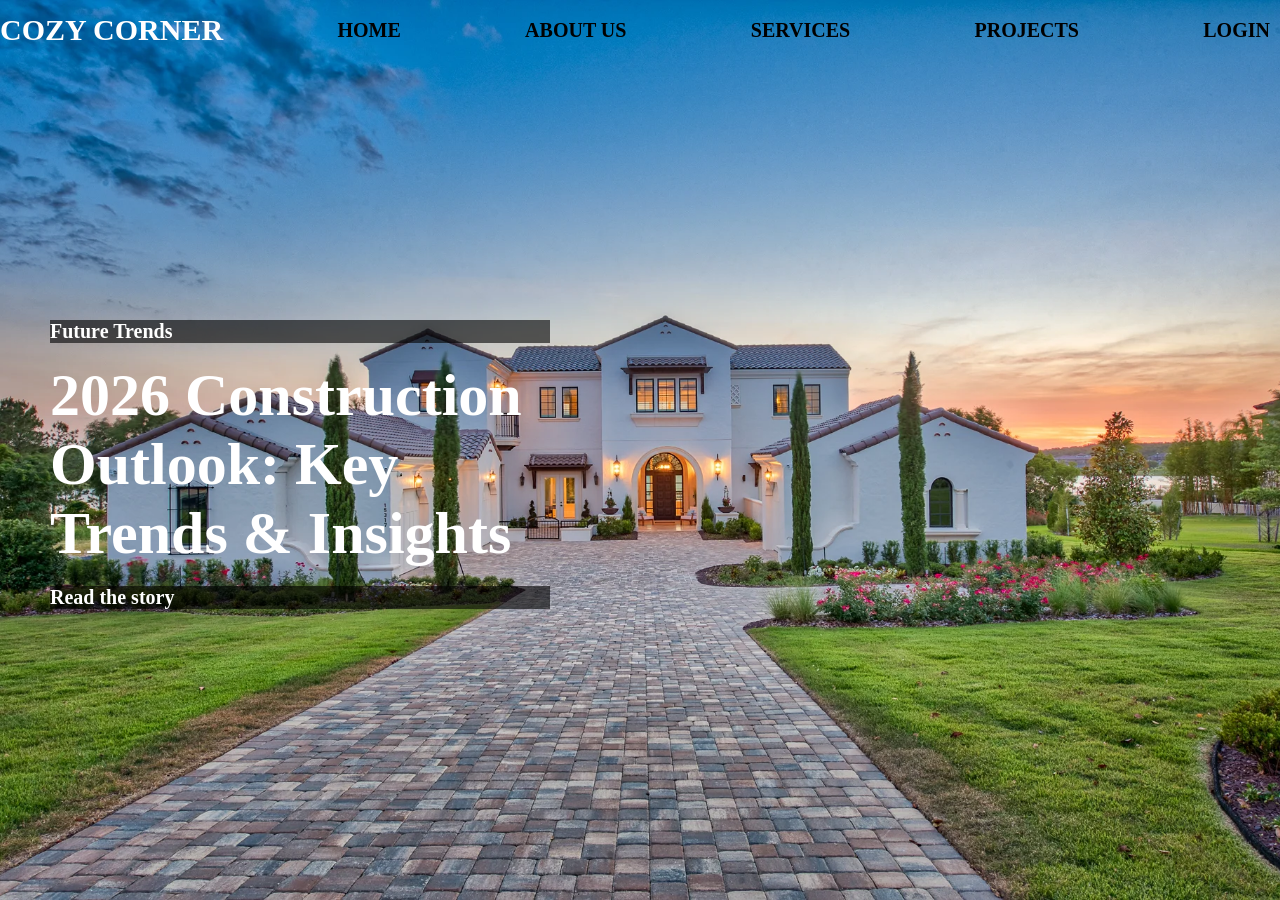
<file: index.html>
<html>
  <head>
    <title>Construction Website</title>
    <link rel ="stylesheet" href="cons.css">
  </head>
  <body><div class="image">
      <header> 
      <nav class="navbar"> 
       <ul>
     <li><h4>COZY CORNER</h4></li>
     <li> <a href="index.html">HOME</a></li>
     <li><a href="about.html">ABOUT US</a></li>
      <li><a href="service.html">SERVICES</a></li>
      <li><a href="project.html">PROJECTS</a></li>
      <li ><a href="register.html">LOGIN</a></li>
    </ul></div>
     </nav>
     </header>
     <section id="homepage"> 
        <p class="headline">Future Trends</p><br>
        <h1 id="head">2026 Construction Outlook:
          Key Trends & Insights</h1><br>
          <p class="headline" style="color:white">Read the story</p>
     </section>
    </div>
    </body>
</html>
</file>
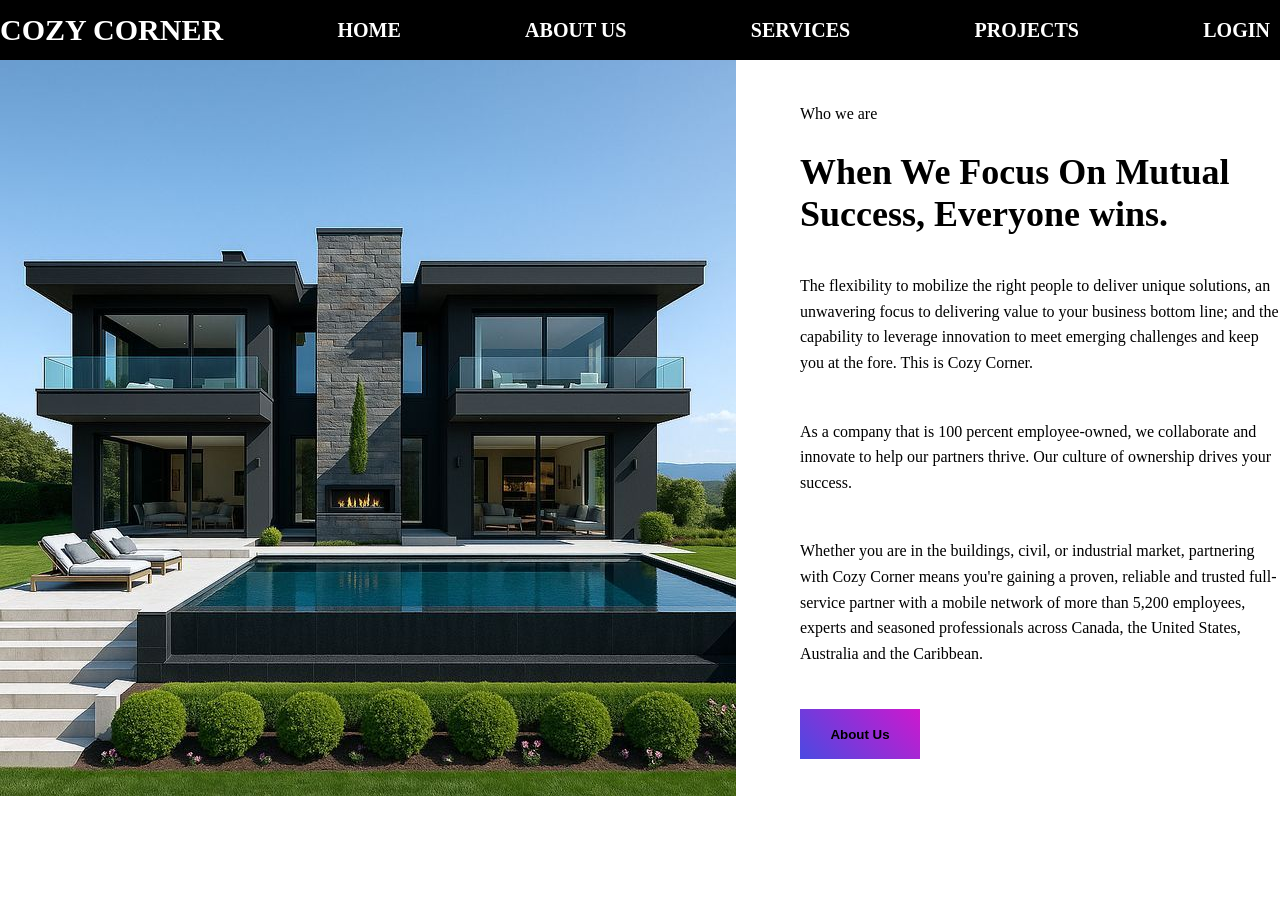
<file: about.html>
<!DOCTYPE html>
<html lang="en">
<head>
  <meta charset="UTF-8">
  <meta name="viewport" content="width=device-width, initial-scale=1.0">
  <title>Document</title>
  <link rel ="stylesheet" href="about.css">

</head>
<body>
  <header> 
      <nav class="navbar"> 
       <ul>
     <li><h4>COZY CORNER</h4></li>
     <li> <a href="index.html">HOME</a></li>
     <li><a href="about.html">ABOUT US</a></li>
      <li><a href="service.html">SERVICES</a></li>
      <li><a href="project.html">PROJECTS</a></li>
      <li ><a href="register.html">LOGIN</a></li>
    </ul></div>
     </nav>
     </header>
  <section id="about">
  <div class="aboutimage">
    <img src="home2.jpeg">
  </div>
  <div class="content">
      <p>Who we are</p>
      <h1>When We Focus On Mutual Success, Everyone wins.
      </h1><br>
      <p>The flexibility to mobilize the right people to deliver unique solutions, an unwavering focus to delivering value to your business bottom line; and the capability to leverage innovation to meet emerging challenges and keep you at the fore. This is Cozy Corner.</p>
      <br><p>As a company that is 100 percent employee-owned, we collaborate and innovate to help our partners thrive. Our culture of ownership drives your success.</p><br>
      <p>Whether you are in the buildings, civil, or industrial market, partnering with Cozy Corner means you're gaining a proven, reliable and trusted full-service partner with a mobile network of more than 5,200 employees, experts and seasoned professionals across Canada, the United States, Australia and the Caribbean.</p><br>
      <button id="about-us">About Us</button>
      </div>
     </section>
</body>
</html>
</file>
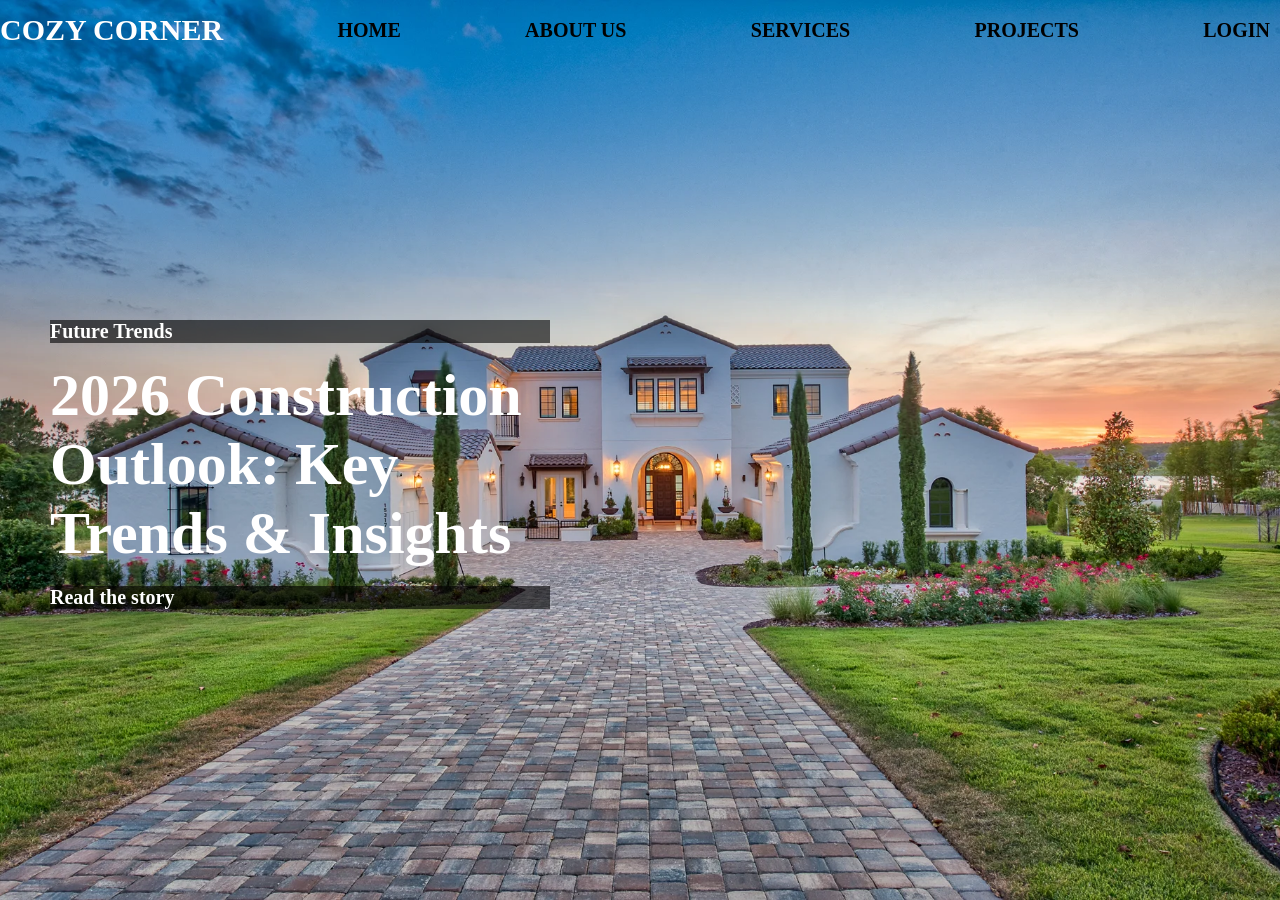
<file: home.html>
<html>
  <head>
    <title>Construction Website</title>
    <link rel ="stylesheet" href="cons.css">
  </head>
  <body><div class="image">
      <header> 
      <nav class="navbar"> 
       <ul>
     <li><h4>COZY CORNER</h4></li>
     <li> <a href="home.html">HOME</a></li>
     <li><a href="about.html">ABOUT US</a></li>
      <li><a href="service.html">SERVICES</a></li>
      <li><a href="project.html">PROJECTS</a></li>
      <li ><a href="register.html">LOGIN</a></li>
    </ul></div>
     </nav>
     </header>
     <section id="homepage"> 
        <p class="headline">Future Trends</p><br>
        <h1 id="head">2026 Construction Outlook:
          Key Trends & Insights</h1><br>
          <p class="headline" style="color:white">Read the story</p>
     </section>
    </div>
    </body>
</html>
</file>
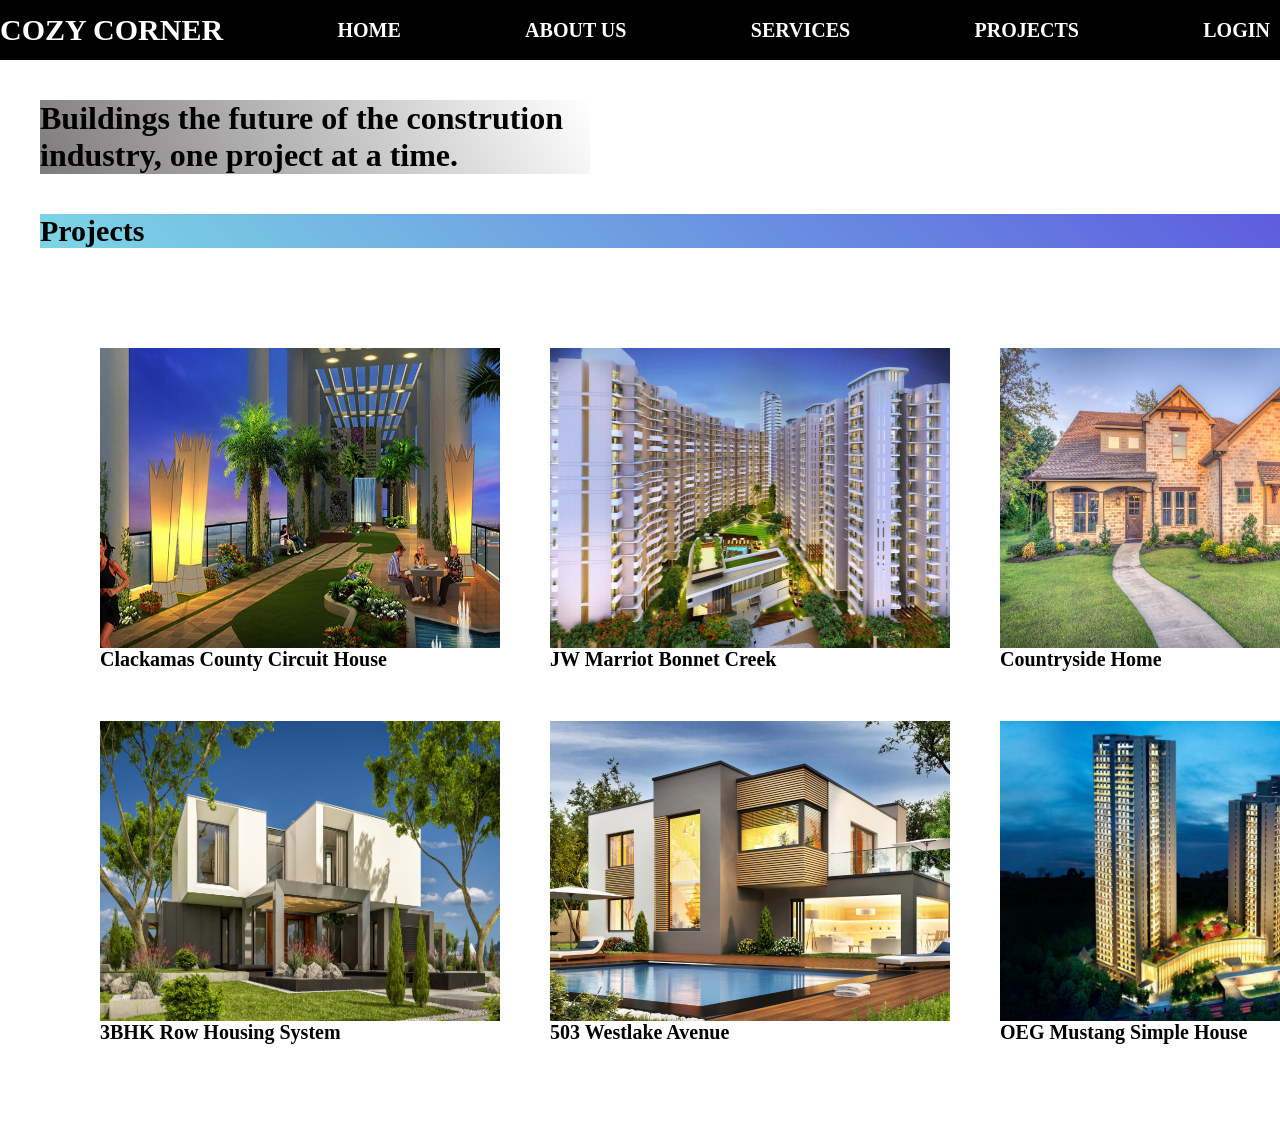
<file: project.html>
<html>
  <head>
    <title>Construction Website</title>
    <link rel ="stylesheet" href="project.css">
  </head>
  <body>
      <header> 
      <nav class="navbar"> 
       <ul>
     <li><h4>COZY CORNER</h4></li>
     <li> <a href="index.html">HOME</a></li>
     <li><a href="about.html">ABOUT US</a></li>
      <li><a href="service.html">SERVICES</a></li>
      <li><a href="project.html">PROJECTS</a></li>
      <li ><a href="register.html">LOGIN</a></li>
    </ul></div>
     </nav>
     </header>

     <h1>Buildings the future of the constrution industry, one project at a time.</h1>
     <h3>Projects</h3>
     <div class="container">
      <div class="card"><img src="card3.jpg" height="300" width="400">Clackamas County Circuit House</div>
      <div class="card"><img src="card2.jpg" height="300" width="400"> JW Marriot Bonnet Creek</div>
      <div class="card"><img src="card4.png" height="300" width="400">Countryside Home</div>
      <div class="card"><img src="card5.jpg" height="300" width="400">3BHK Row Housing System</div>
      <div class="card"><img src="card6.png" height="300" width="400">503 Westlake Avenue</div>
      <div class="card"><img src="card1.jpg" height="300" width="400">OEG Mustang Simple House</div>
      
     </div>
    </body>
</html>
</file>
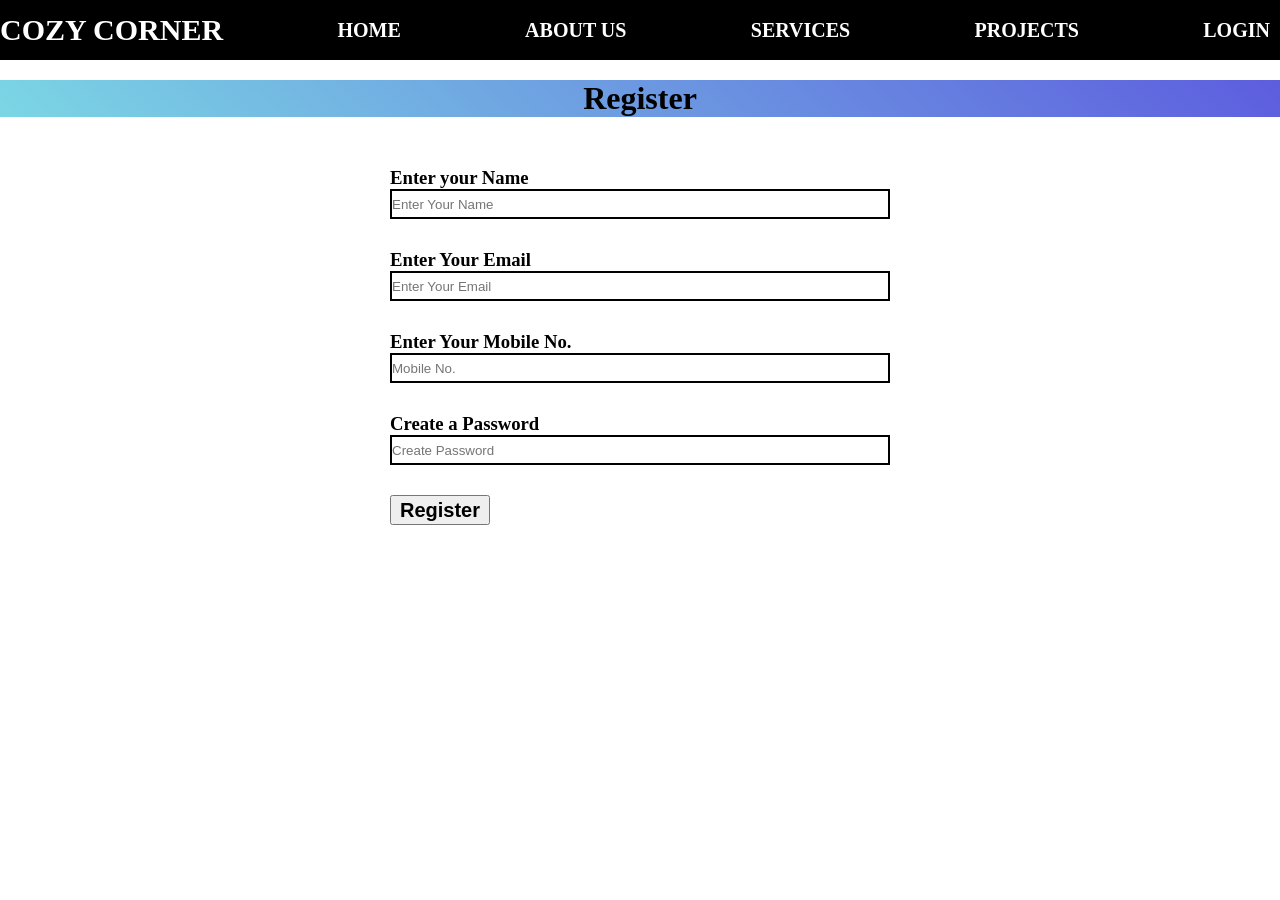
<file: register.html>
<html>
  <head>
    <title>Construction Website</title>
    <link rel ="stylesheet" href="register.css">
  </head>
  <body>
      <header> 
      <nav class="navbar"> 
       <ul>
     <li><h4>COZY CORNER</h4></li>
     <li> <a href="index.html">HOME</a></li>
     <li><a href="about.html">ABOUT US</a></li>
      <li><a href="service.html">SERVICES</a></li>
      <li><a href="project.html">PROJECTS</a></li>
      <li ><a href="register.html">LOGIN</a></li>
    </ul>
     </nav>
     </header>
     <h1>Register</h1>
     <div class="form">
      <form>
        <h3>Enter your Name</h3>
        <input type="text" placeholder="Enter Your Name" class="input">
        <br>
        <h3>Enter Your Email</h3>
        <input type="email" placeholder="Enter Your Email" class="input">
        <br>
        <h3>Enter Your Mobile No.</h3>
        <input type="text" placeholder="Mobile No." class="input">
        <br>
        <h3>Create a Password</h3>
        <input type="password" placeholder="Create Password" class="input">
        <br>
        <button>Register</button>
      </form>
     </div>
    </body>
</html>
</file>
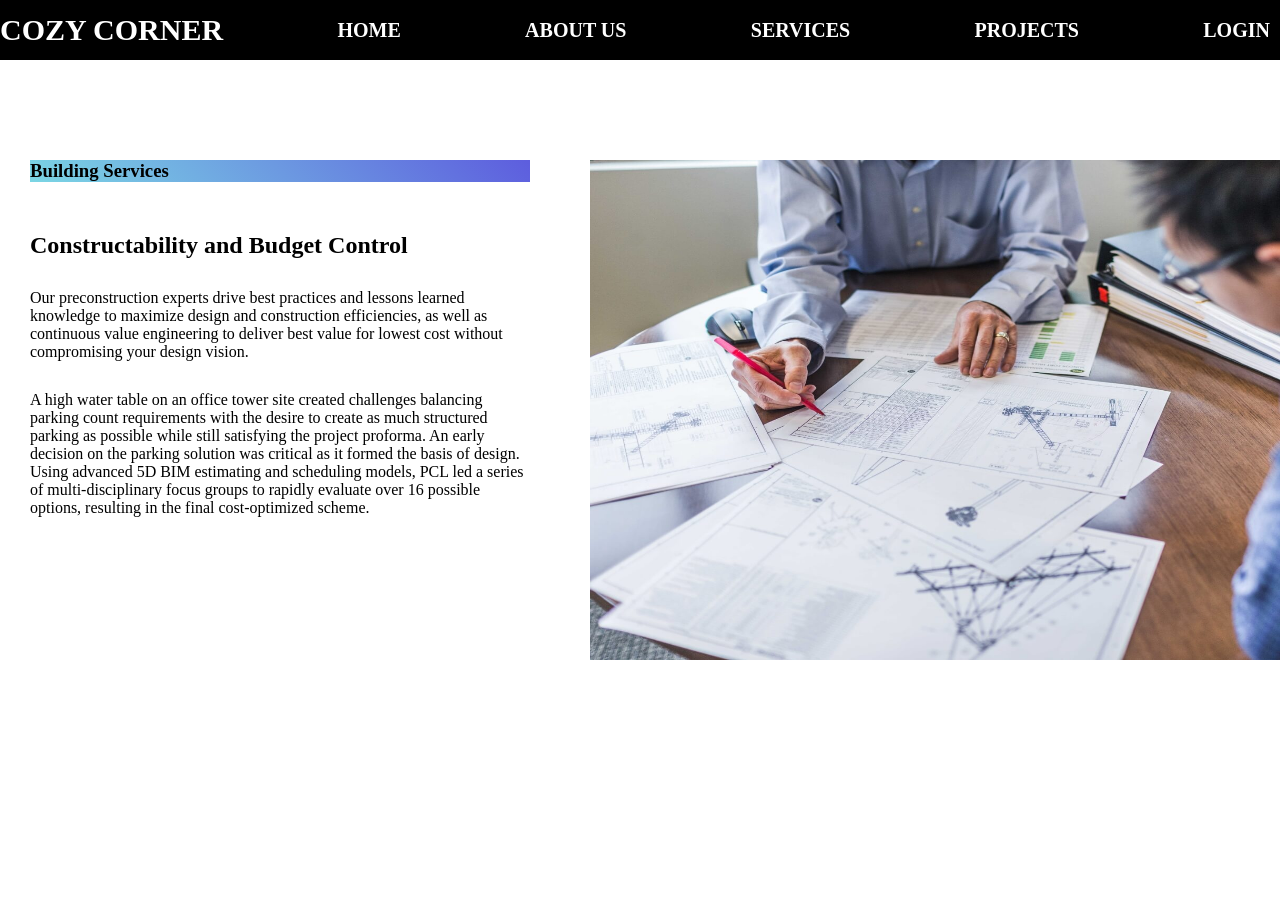
<file: service.html>
<html>
  <head>
    <title>Construction Website</title>
    <link rel ="stylesheet" href="services.css">
  </head>
  <body>
      <header> 
      <nav class="navbar"> 
       <ul>
     <li><h4>COZY CORNER</h4></li>
     <li> <a href="index.html">HOME</a></li>
     <li><a href="about.html">ABOUT US</a></li>
      <li><a href="service.html">SERVICES</a></li>
      <li><a href="project.html">PROJECTS</a></li>
      <li ><a href="register.html">LOGIN</a></li>
    </ul></div>
     </nav>
     </header>
     <section class="service">
      <div class="content">
        <h3>Building Services</h3>
        <h1>Constructability and Budget Control</h1>
        <p>Our preconstruction experts drive best practices and lessons learned knowledge to maximize design and construction efficiencies, as well as continuous value engineering to deliver best value for lowest cost without compromising your design vision.</p>
        <p>A high water table on an office tower site created challenges balancing parking count requirements with the desire to create as much structured parking as possible while still satisfying the project proforma. An early decision on the parking solution was critical as it formed the basis of design. Using advanced 5D BIM estimating and scheduling models, PCL led a series of multi-disciplinary focus groups to rapidly evaluate over 16 possible options, resulting in the final cost-optimized scheme.</p>
      </div>
      <div class="serviceimage">
        <img src="serviceimage.jpg">
      </div>
     </section>
    </body>
</html>
</file>
<file: cons.css>
*{
  margin:0;
  padding:0;
  box-sizing:border-box;
}
body{
  background: url("home.webp") center/cover no-repeat;
  position:relative;
  height:100vh;
  inset:0;
}
header{
  color:white;
  display:flex;
}
ul{
  display:flex;
  justify-content:space-between;
  align-items: center;
  height:60px;
  list-style: none;
  font-size:18px; 
}
ul a{
  padding:5px 10px 5px 10px;
  text-decoration: none;
  color:black;
}

.navbar{
  position:static;
  width:100%;
}
.navbar:hover{
  background:linear-gradient(45deg,#CCCCFF,blue);
  color:black;
}
h4{
  color:white;
  font-weight:bolder;
   font-size:30px;
   z-index:1;
}
ul li {
  font-size:20px;
  font-weight: bold;
}
#homepage{
  margin-top:260px;
  margin-left:50px;
  height:300px;
  width:500px;
  font-weight: bolder;
}
#head{
  font-size:60px;
  animation:headline 4s  ease-out;
  color:white;
  
}
@keyframes headline{
  from{
    transform:translateY(100%);
    opacity : 0;
  }
  to{
    transform:translateY(0);
    opacity: 1;
  }
}
.headline{
  font-size:20px;
  animation:swipeleft 4s  ease-in;
  color:white;
   background-color: rgba(0,0,0,0.6);

}
@keyframes swipeleft{
  from{
    transform: translateX(-50%);
    opacity:0;
  }
  to{
    transform: translateX(0);
    opacity:1;
  }
}
</file>
<file: about.css>
*{
  margin:0;
  padding:0;
  box-sizing:border-box;
}
header{
  color:white;
  display:flex;
}
ul{
  display:flex;
  justify-content:space-between;
  align-items: center;
  height:60px;
  list-style: none;
  font-size:18px; 
}
ul a{
  padding:5px 10px 5px 10px;
  text-decoration: none;
  color:white;
}

.navbar{
  position:static;
  width:100%;
  background-color: black;
  color:white;
}
.navbar:hover{
  background:linear-gradient(45deg,#CCCCFF,blue);
}
h4{
  color:white;
  font-weight:bolder;
   font-size:30px;
   z-index:1;
}
ul li {
  font-size:20px;
  font-weight: bold;
}
#about{
display:flex;
justify-content: center;
align-items: center;
}
.content{
  flex:1;
  margin-left:300px;
  width:300px;
}
.content h1{
  margin-bottom:20px;
  font-size:36px;
  animation:headline 2s ease-in;
}
.content p{
  line-height:1.6;
  margin-bottom: 25px;
  animation:swiperight 2s ease-in;
}
.content button{
  padding:10px 25px;
  border:none;
  background: linear-gradient(45deg, rgb(74, 74, 225),rgb(206, 24, 206));
  font-weight:bold;
  height:50px;
  width:120px;
}
#about-us:hover{
   background:linear-gradient(45deg,rgb(201, 72, 72),pink);
   height:60px;
   width:130px;
}

@keyframes swiperight{
  from{
    transform: translateX(50%);
    opacity:0;
  }
  to{
    transform: translateX(0);
    opacity:1;
  }
}
@keyframes headline{
  from{
    transform:translateY(100%);
    opacity : 0;
  }
  to{
    transform:translateY(0);
    opacity: 1;
  }
}
.aboutimage{
  max-width:500px;
  height:auto;
  flex:1;
}
@media(max-width:768px){
  #about{
    flex-direction: column;
    justify-content: flex-end;
    align-items: flex-start;
  }
  .aboutimage{
    max-width:300px;
    margin-left:0;
  }
  .content{
    margin:50px;

  }
  
}
</file>
<file: project.css>
*{
  margin:0;
  padding:0;
  box-sizing:border-box;
}
header{
  color:white;
  display:flex;
}
ul{
  display:flex;
  justify-content:space-between;
  align-items: center;
  height:60px;
  list-style: none;
  font-size:18px; 
}
ul a{
  padding:5px 10px 5px 10px;
  text-decoration: none;
  color:white;
}

.navbar{
  position:static;
  width:100%;
  background-color: black;
  color:white;
}
.navbar:hover{
  background:linear-gradient(45deg,#CCCCFF,blue);
}
h4{
  color:white;
  font-weight:bolder;
   font-size:30px;
   z-index:1;
}
ul li {
  font-size:20px;
  font-weight: bold;
}
.container{
  display:grid;
  grid-template-columns:repeat(3,1fr);
  gap:30px;
  padding:10px;
  margin:80px;
}
h1{
  margin:40px;
  width:550px;
  animation:headline 2s ease-in;
  background: linear-gradient(60deg,rgb(125, 123, 123),white);
}
@keyframes swipeleft{
  from{
    transform: translateX(-50%);
    opacity:0;
  }
  to{
    transform: translateX(0);
    opacity:1;
  }
}
@keyframes headline{
  from{
    transform:translateY(100%);
    opacity : 0;
  }
  to{
    transform:translateY(0);
    opacity: 1;
  }
}
.card{
  margin:10px;
  
  font-size:20px;
  font-weight: bold;
}
h3{
  margin-left:40px;
  font-size:30px;
  background:linear-gradient(45deg,rgb(123, 214, 228),rgb(93, 93, 222));
  animation:swipeleft 2s ease-in;
}
@media (max-width:768px){
  nav{
    flex-direction: column;
  }
  .container{
    grid-template-columns: repeat(2,1fr);
  }
}
</file>
<file: register.css>
*{
  margin:0;
  padding:0;
  box-sizing:border-box;
}
header{
  color:white;
  display:flex;
}
ul{
  display:flex;
  justify-content:space-between;
  align-items: center;
  height:60px;
  list-style: none;
  font-size:18px; 
}
ul a{
  padding:5px 10px 5px 10px;
  text-decoration: none;
  color:white;
}

.navbar{
  position:static;
  width:100%;
  background-color: black;
  color:white;
}
.navbar:hover{
  background:linear-gradient(45deg,#CCCCFF,blue);
}
h4{
  color:white;
  font-weight:bolder;
   font-size:30px;
   z-index:1;
}
ul li {
  font-size:20px;
  font-weight: bold;
}
h1{
  text-align: center;
  background:linear-gradient(45deg,rgb(123, 214, 228),rgb(93, 93, 222));
  margin:20px 0;
}
.form{
  display:flex;
  justify-content: center;
  align-items: center;
  margin:20px 30px;
}
.input{
  width:500px;
  height:30px;
  border:2px solid black;
}
h3{
  margin-top:30px;
}
button{
  margin-top: 30px;
  height:30px;
  width:100px;
  font-size:20px;
  font-weight: bold;
}
button:hover{
  background-color: lightblue;
}
</file>
<file: services.css>
*{
  margin:0;
  padding:0;
  box-sizing:border-box;
}
header{
  color:white;
  display:flex;
}
ul{
  display:flex;
  justify-content:space-between;
  align-items: center;
  height:60px;
  list-style: none;
  font-size:18px; 
}
ul a{
  padding:5px 10px 5px 10px;
  text-decoration: none;
  color:white;
}

.navbar{
  position:static;
  width:100%;
  background-color: black;
  color:white;
}
.navbar:hover{
  background:linear-gradient(45deg,#CCCCFF,blue);
}
h4{
  color:white;
  font-weight:bolder;
   font-size:30px;
   z-index:1;
}
ul li {
  font-size:20px;
  font-weight: bold;
}
.service{
  display:flex;
}
.serviceimage img{
 height:500px;
 width:900px;
 flex:1;
 margin-top:100px;

}
.content{
 width:500px;
 margin-left:30px;
 margin-right:60px;
 margin-top:100px;
}
.content p{
  width:500px;
  margin-top:30px;
  animation:headline 2s ease-in;
}
@keyframes swipeleft{
  from{
    transform: translateX(-50%);
    opacity:0;
  }
  to{
    transform: translateX(0);
    opacity:1;
  }
}
.content h1{
  margin-top:50px;
  animation:headline 2s ease-in;
}
@keyframes headline{
  from{
    transform:translateY(100%);
    opacity : 0;
  }
  to{
    transform:translateY(0);
    opacity: 1;
  }
}
.content h3{
  font-weight:bold;
  animation:swipeleft 2s ease-in;
  background:linear-gradient(45deg,rgb(123, 214, 228),rgb(93, 93, 222));
}
@media(max-width:768px){
  nav{
    flex-direction: column;
  }
  .service{
    flex-direction: column;
  }
}
</file>
